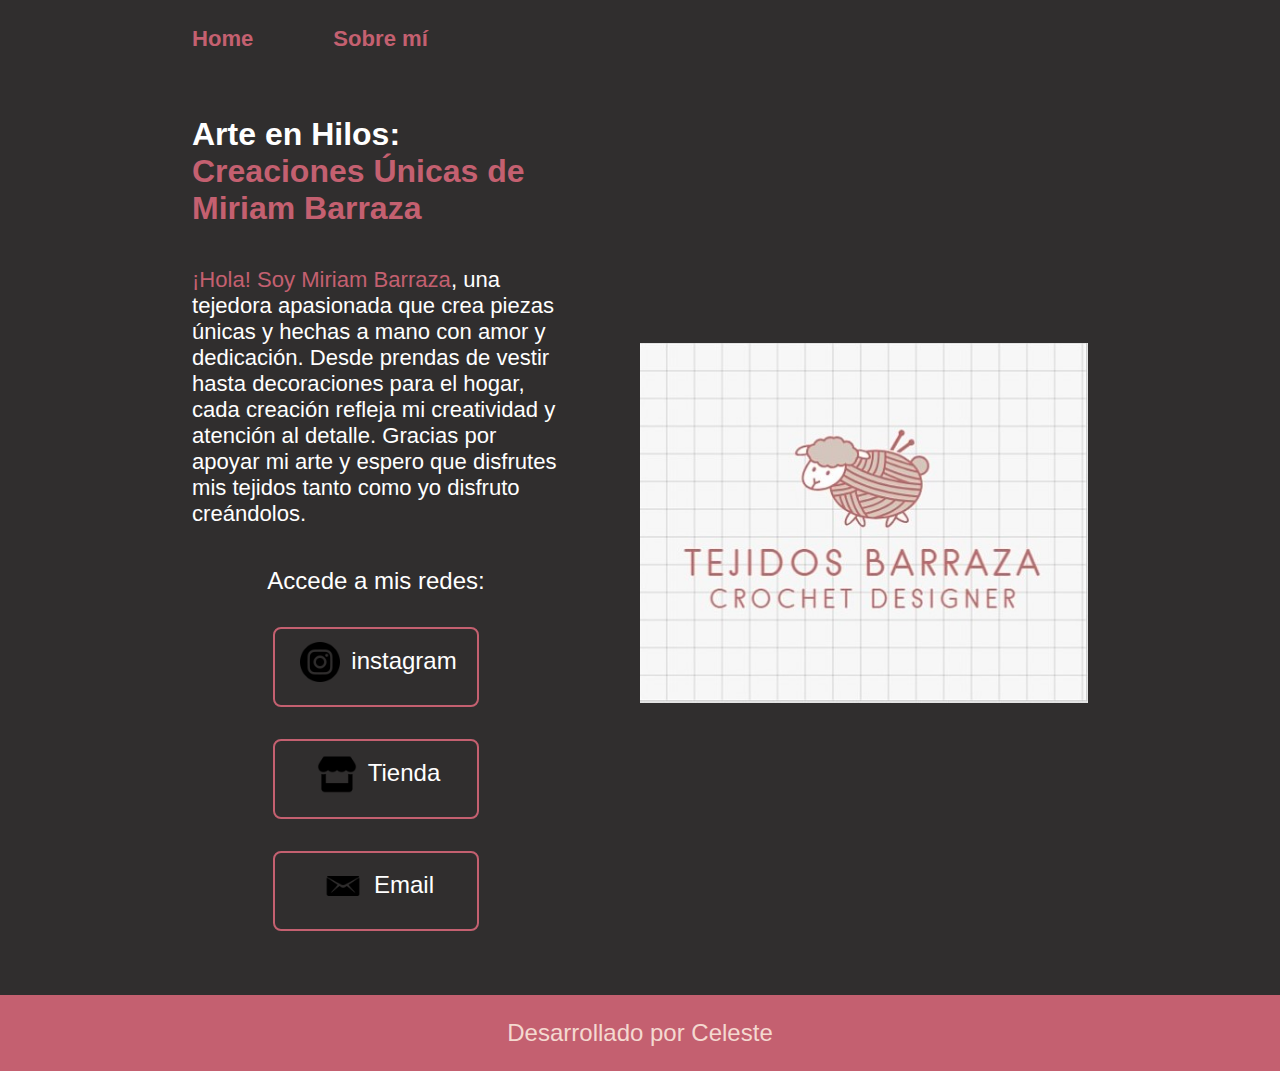
<file: index.html>
<!DOCTYPE html>
<html lang="es-arg">
<head>
    <meta charset="UTF-8">
    <meta name="viewport" content="width=device-width, initial-scale=1.0">
    <title>Sobre mi: Miriam Barraza</title>
    <link rel="shortcut icon" href="imagenes/logopng.png" type="image/x-icon">
    <link rel="stylesheet" href="style.css">
</head>
<body>
    <header class="header">
        <nav class="header__menu">
            <a class="header__menu__link" href="index.html">Home</a>
            <a class="header__menu__link" href="index (2).html">Sobre mí</a> 
        </nav>
    </header>
    <main class="presentacion">
        <section class="presentacion_contenido">
            <h1 class="presentacion_contenido_titulo">Arte en Hilos: <strong class="titulo-destaque">Creaciones Únicas de Miriam Barraza</strong>
            </h1>
            <p class="presentacion_texto">
                <span>¡Hola! Soy Miriam Barraza</span>, una tejedora apasionada que crea piezas únicas y hechas a mano con amor y dedicación. Desde prendas de vestir hasta decoraciones para el hogar, cada creación refleja mi creatividad y atención al detalle. Gracias por apoyar mi arte y espero que disfrutes mis tejidos tanto como yo disfruto creándolos.
            </p>
            <div class="presentacion_enlace">
                <h2 class="presentacion__enlaces__subtitulo">Accede a mis redes:</h2>
            <a class="presentacion_link" href="https://www.instagram.com/tejidosbarraza/"> <img class="logo_link" src="imagenes/instagram_icon.png">instagram</a>
            <a class="presentacion_link" href="https://tejidosbarraza.empretienda.com.ar/"> <img class="logo_link" src="imagenes/store_icon.png">Tienda</a>
            <a class="presentacion_link"  href="mailto:tejidosbarraza@gmail.com" tittle="Enviar un Email"> <img class="logo_link" src="imagenes/email_icon.png">Email</a>
            </div>
        </section>
        
        <img class="logo" src="imagenes/LogoTejido.jpg" alt="Logo de tejido">
    </main>
    <footer class="footer">
        <p>Desarrollado por Celeste</p>
    </footer>
</body>
</html>
</file>
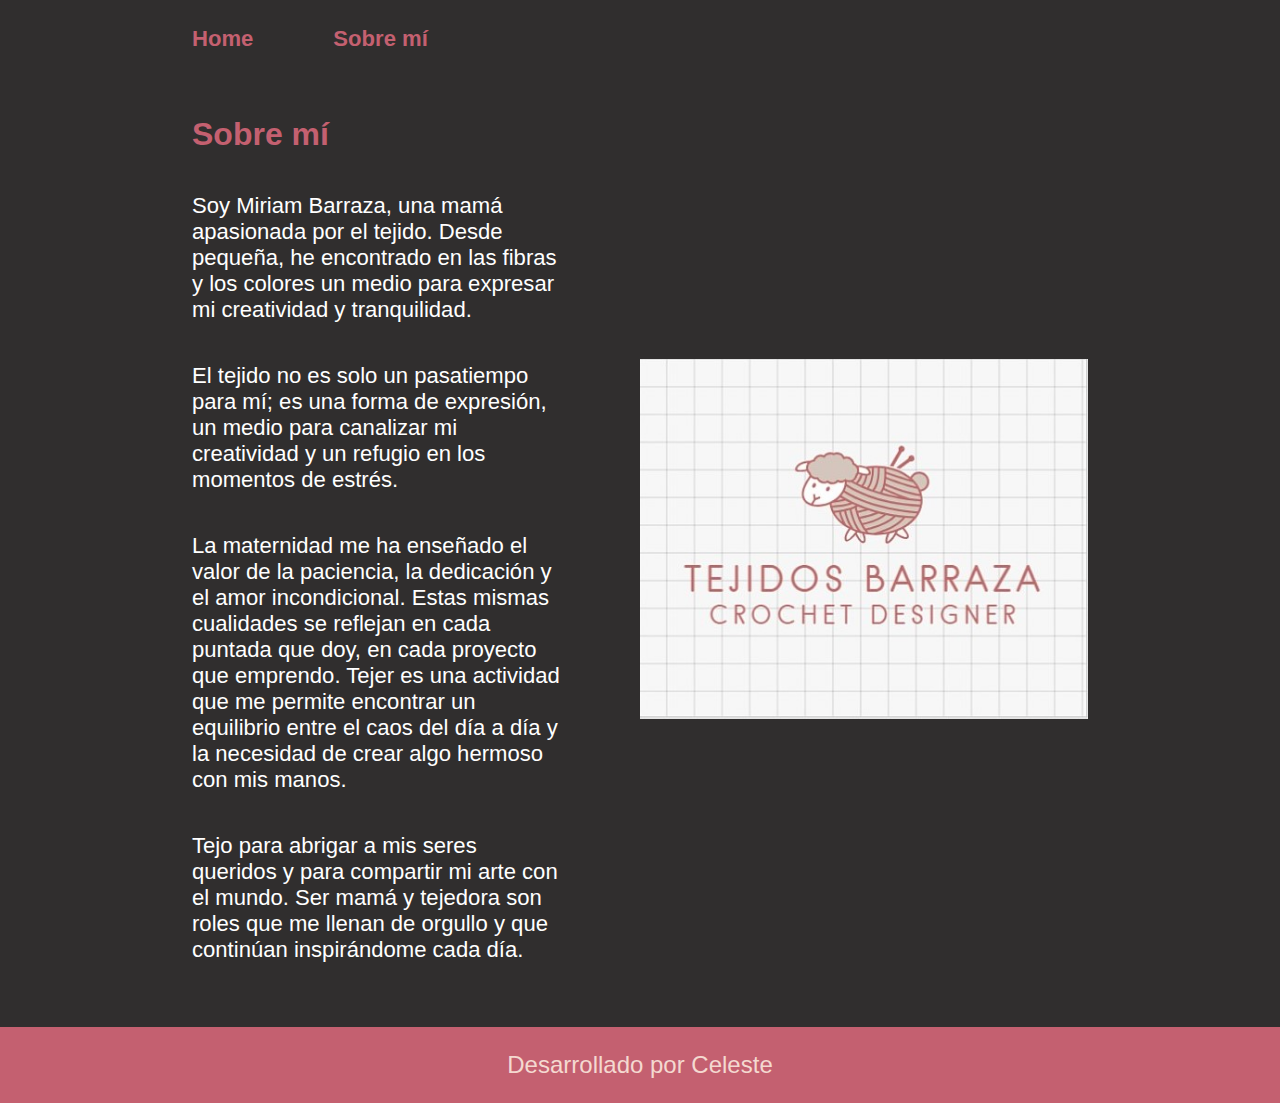
<file: index (2).html>
<!DOCTYPE html>
<html lang="es-mx">
<head>
    <meta charset="UTF-8">
    <meta name="viewport" content="width=device-width, initial-scale=1.0">
    <title>Portafolio</title>
    <link rel="stylesheet" href="style.css">

</head>
<body>
    <header class="header">
        <nav class="header__menu">
            <a class="header__menu__link" href="index.html">Home</a>
            <a class="header__menu__link" href="index (2).html">Sobre mí</a>
        </nav>
    </header>
    <main class="presentacion">
        <section class="presentacion_contenido">
            <h1 class="presentacion_contenido_titulo"> <span>Sobre mí</span></h1>
                <p class="presentacion_texto">Soy Miriam Barraza, una mamá apasionada por el tejido. Desde pequeña, he encontrado en las fibras y los colores un medio para expresar mi creatividad y tranquilidad. <br>
                </p>
                <p class="presentacion_texto">
                    El tejido no es solo un pasatiempo para mí; es una forma de expresión, un medio para canalizar mi creatividad y un refugio en los momentos de estrés.
                </p>
                <p class="presentacion_texto">
                    La maternidad me ha enseñado el valor de la paciencia, la dedicación y el amor incondicional. Estas mismas cualidades se reflejan en cada puntada que doy, en cada proyecto que emprendo. Tejer es una actividad que me permite encontrar un equilibrio entre el caos del día a día y la necesidad de crear algo hermoso con mis manos. <br>
                </p>
                <p class="presentacion_texto">
                    Tejo para abrigar a mis seres queridos y para compartir mi arte con el mundo. Ser mamá y tejedora son roles que me llenan de orgullo y que continúan inspirándome cada día.
                </p>
               
        </section>
            <img class="logo" src="imagenes/LogoTejido.jpg" alt="Foto">
    </main>
    <footer class="footer">
        <p>Desarrollado por Celeste</p>
    </footer>
</body>
</html>
</file>
<file: style.css>
@import url('https://fonts.googleapis.com/css2?family=Gupter:wght@400;500;700&family=Roboto:ital,wght@0,100;0,300;0,400;0,500;0,700;0,900;1,100;1,300;1,400;1,500;1,700;1,900&display=swap');

:root{
    --color-primario: #302e2e;
    --color-secundario: #ffffff;
    --color-terciario: #c46070;
    --color-hover: #F4D9D0;

    --fuente-montserrat:'Montserrat', sans-serif;
    --fuente-krona: 'Krona One', sans-serif;
}

* {
    padding: 0;
    margin:0;
}

body{
    box-sizing: border-box;
    background-color: var(--color-primario);
    color: var(--color-secundario);
}

.header{
    padding: 2% 0% 0% 15%;
}

.header__menu{
    display: flex;
    gap: 80px;
}

.header__menu__link{
    font-family: var(--fuente-montserrat);
    font-size: 1.38rem;
    font-weight: 600;
    color: var(--color-terciario);
    text-decoration: none;
    /*position: relative;
    left: -132px;*/

}

.header__menu__link:hover{
    color: #db4760;

}

.titulo-destaque {
    color: #c46070; ;
}

.presentacion {
    display: flex;
    align-items: center;
    padding: 5% 15%;
    justify-content: space-between;
    gap: 80px;
}

.presentacion_contenido {
    width: 50%;
    display: flex;
    flex-direction: column;
    gap: 40px;
}

.presentacion_contenido_titulo {
    font-size: 2rem;
    font-family: var(--fuente-krona);
}

.presentacion_texto {
    font-size: 1.38rem;
    font-family: var(--fuente-krona);
}

.presentacion_enlace {
    display: flex;
    flex-direction: column;
    justify-content: space-between;
    align-items: center;
    text-align: center;
    gap: 32px;
}

.presentacion__enlaces__subtitulo{
    font-family: var(--fuente-krona);
    font-weight: 400;
    font-size: 1.50rem;
}

.presentacion_link {
    display: flex;
      justify-content: center;
      text-align: center;
      gap: 16px;
      width: 55%;
      padding: 18px 0;
      font-weight: 500;
      font-size: 1.50rem;
      border-radius: 8px;
      text-decoration: none;
      color: var(--color-secundario);
      font-family: var(--fuente-montserrat);
      border: 2px solid var(--color-terciario);

}

.presentacion_link:hover{
    background-color: #c46070;
}

span {
    color: #c46070;
}

.presentacion__enlaces__link:hover{
    background-color: var(--color-hover);
}

.footer{
    color:var(--color-hover);
    background-color: var(--color-terciario);
    padding: 24px;
    text-align: center;
    font-family: var(--fuente-montserrat);
    font-size: 1.50rem;
    font-weight: 400;
}
 .logo{
    width: 50%;
 }

 .logo_link{
    position: relative;
    top: -5px;
    right: -5px;
    width: 40px;
    height: 40px;
 }

 @media (max-width: 1200px){
    .header{
        padding: 10%;
    }

    .header__menu{
        justify-content: center;
    }

    .presentacion{
        flex-direction: column-reverse;
        padding: 5%;
    }

    .presentacion_contenido{
        width: auto;
    }
 }
</file>
